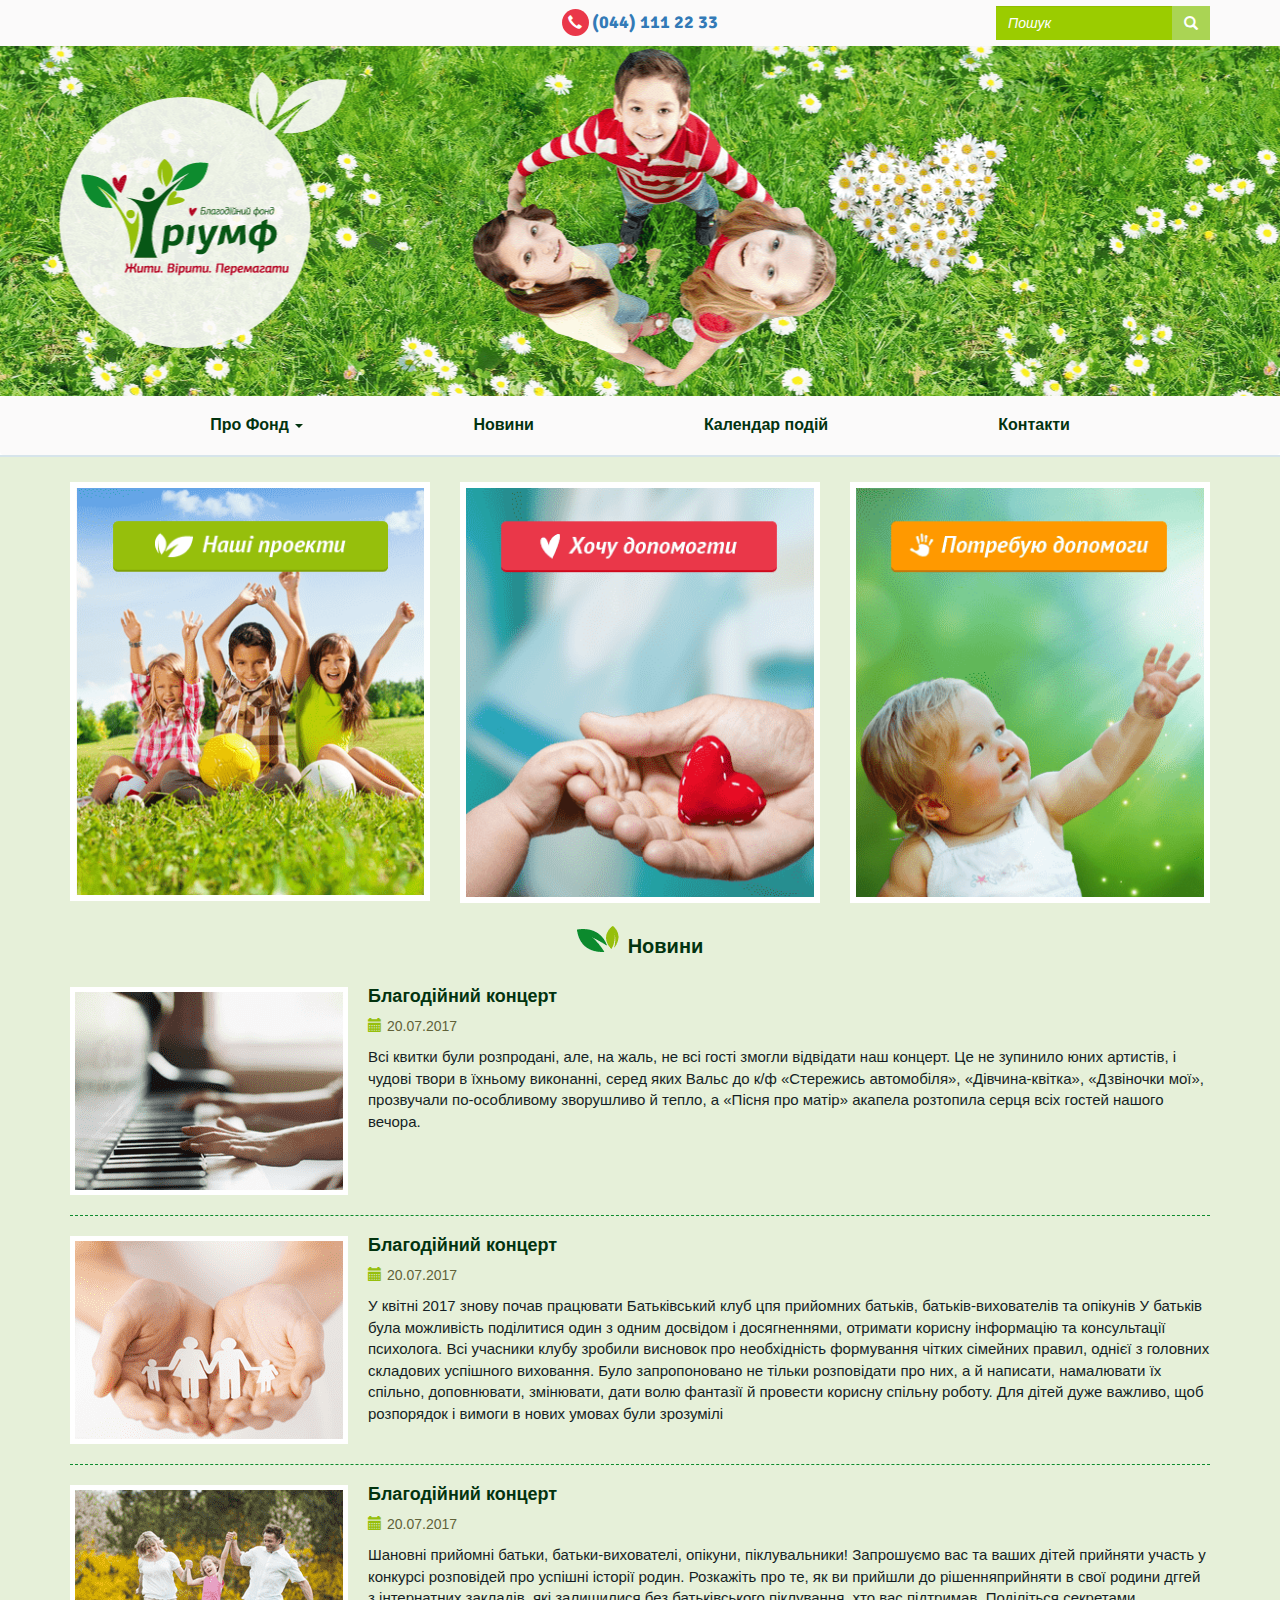
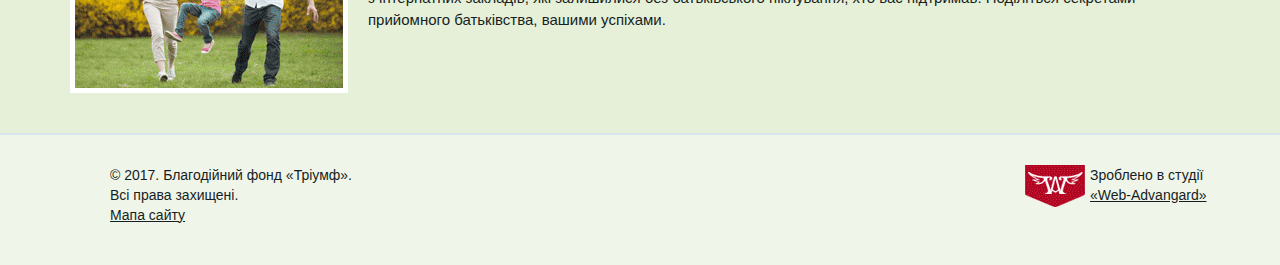
<file: index.html>
<!DOCTYPE html>
<html lang="uk">
<head>
  <meta charset="utf-8">
  <meta http-equiv="X-UA-Compatible" content="IE=edge">
  <meta name="viewport" content="width=device-width, initial-scale=1">
<!--   <meta name="viewport" content="width=1000, initial-scale=1"> -->
  <!-- The above 3 meta tags *must* come first in the head; any other head content must come *after* these tags -->
  <meta name="description" content="">
  <meta name="author" content="">
  <!-- <link rel="icon" href="../../favicon.ico"> -->

  <title>Тріумф</title>
  <!-- fonts -->
  <link href="https://fonts.googleapis.com/css?family=Signika:400,700" rel="stylesheet">



  <!-- Bootstrap core CSS -->
  <link href="css/bootstrap.min.css" rel="stylesheet">
  <link href="css/screen.css" rel="stylesheet">
  <script src="js/ie-emulation-modes-warning.js"></script>

  <!-- HTML5 shim and Respond.js for IE8 support of HTML5 elements and media queries -->
    <!--[if lt IE 9]>
      <script src="https://oss.maxcdn.com/html5shiv/3.7.3/html5shiv.min.js"></script>
      <script src="https://oss.maxcdn.com/respond/1.4.2/respond.min.js"></script>
      <![endif]-->
    </head>
    <body>
      <div class="container-fluid custom-bg">
        <div class="container page-top-header">      
          <div class="row">
            <div class="col-md-4 col-lg-4"></div>
            <div class="col-md-4 col-lg-4">
              <div class="phone_wrapper">
                <div class="phone">
                  <div class="phone__icon phone__icon--hovered">
                    <span class="glyphicon glyphicon-earphone" aria-hidden="true"></span>
                  </div>
                  <div class="phone__number phone__number--hovered">
                    <a href="tel:+0441112233">(044) 111 22 33</a>
                  </div>
                </div>
              </div>
            </div>
            <div class="col-md-4 col-lg-4">
              <form class="form-inline text-right" role="search">
                <div class="form-group">
                  <input type="text" class="form-control" placeholder="Пошук">
                  <button type="submit" class="btn btn-default"><span class="glyphicon glyphicon-search" aria-hidden="true"></span></button>
                </div>
              </form>
            </div>
          </div>
        </div>
      </div>
      <div class="jumbotron">
      </div>
      <nav class="navbar navbar-default text-center">
        <div class="container-fluid">
          <div class="navbar-header">
            <button type="button" class="navbar-toggle collapsed" data-toggle="collapse" data-target="#navbar" aria-expanded="false" aria-controls="navbar">
              <span class="sr-only">Toggle navigation</span>
              <span class="icon-bar"></span>
              <span class="icon-bar"></span>
              <span class="icon-bar"></span>
            </button>
          </div>          
          <div id="navbar" class="navbar-collapse collapse" aria-expanded="false" role="menu">
            <ul class="nav navbar-nav">
              <li class="dropdown">
                <a href="#" class="dropdown-toggle" data-toggle="dropdown" role="button" aria-haspopup="true" aria-expanded="false">Про Фонд <span class="caret"></span></a>
                <ul class="dropdown-menu custom">
                  <li><a href="#">Наша команда</a></li>
                  <li><a href="#">Програми фонду</a></li>
                  <li><a href="#">Установчі документи</a></li>
                  <li><a href="#">Реалізовані проекти</a></li>
                  <li><a href="#">Контакти</a></li>
                </ul>
              </li>
              <li><a href="#">Новини</a></li>
              <li><a href="#">Календар подій</a></li>
              <li><a href="#">Контакти</a></li>
            </ul>
          </div><!-- /.navbar-collapse -->
        </div> <!-- /. container-fluid-->
      </nav>
      <section>
        <div class="container-fluid main-section">
          <div class="container">
            <div class="row">
              <div class="col-md-4 col-lg-4">
                <div class="info">
                  <a href="/" class="info__item">
                    <img src="img/kids.png" alt="photo" class="img-responsive">
                  </a>
                </div>
              </div>
              <div class="col-md-4 col-lg-4">
                <div class="info">
                  <a href="/" class="info__item">
                    <img src="img/wanthelp.png" alt="photo" class="img-responsive">
                  </a>
                </div>
              </div>
              <div class="col-md-4 col-lg-4">
                <div class="info">
                  <a href="/" class="info__item">
                    <img src="img/help.png" alt="photo" class="img-responsive">
                  </a>
                </div>
              </div>
            </div>
          </div>
          <div class="container news-section">
            <div class="headertwo">
              <img src="img/news.logo.png" alt="news-logo" class="headertwo__image">
              <h2 class="headertwo__item">Новини</h2>
            </div>
            <div class="newsstories clearfix">
             <img src="img/pianino.png" alt="newspicture" class="newsstories__image">
             <h3 class="newsstories__header">Благодійний концерт</h3>
             <div class="newsstories__date"><span class="glyphicon glyphicon-calendar" aria-hidden="true"></span>20.07.2017</div>
             <p class="newsstories__text">Всі квитки були розпродані, але, на жаль, не всі гості змогли відвідати наш
              концерт. Це не зупинило юних артистів, і чудові твори в їхньому виконанні, серед
              яких Вальс до к/ф «Стережись автомобіля», «Дівчина-квітка», «Дзвіночки мої»,
              прозвучали по-особливому зворушливо й тепло, а «Пісня про матір» акапела
              розтопила серця всіх гостей нашого вечора.</p>
            </div>
            <div class="newsstories clearfix">
             <img src="img/family.png" alt="newspicture" class="newsstories__image">
             <h3 class="newsstories__header">Благодійний концерт</h3>
             <div class="newsstories__date"><span class="glyphicon glyphicon-calendar" aria-hidden="true"></span>20.07.2017</div>
             <p class="newsstories__text">У квітні 2017 знову почав працювати Батьківський клуб цпя прийомних батьків,
              батьків-вихователів та опікунів У батьків була можливість поділитися один з
              одним досвідом і досягненнями, отримати корисну інформацію та консультації
              психолога. Всі учасники клубу зробили висновок про необхідність формування
              чітких сімейних правил, однієї з головних складових успішного виховання. Було
              запропоновано не тільки розповідати про них, а й написати, намалювати їх
              спільно, доповнювати, змінювати, дати волю фантазії й провести корисну
              спільну роботу. Для дітей дуже важливо, щоб розпорядок і вимоги в нових
              умовах були зрозумілі</p>
            </div>
            <div class="newsstories clearfix">
             <img src="img/happiness.png" alt="newspicture" class="newsstories__image">
             <h3 class="newsstories__header">Благодійний концерт</h3>
             <div class="newsstories__date"><span class="glyphicon glyphicon-calendar" aria-hidden="true"></span>20.07.2017</div>
             <p class="newsstories__text">Шановні прийомні батьки, батьки-вихователі, опікуни, піклувальники!
              Запрошуємо вас та ваших дітей прийняти участь у конкурсі розповідей про
              успішні історії родин. Розкажіть про те, як ви прийшли до рішенняприйняти в
              свої родини дггей з інтернатних закладів, які залишилися без батьківського
              піклування, хто вас підтримав. Поділіться секретами прийомного батьківства,
              вашими успіхами.</p>
            </div> 
          </div>
        </div>    
      </section>
      <footer>
        <div class="container-fluid">
          <div class="container">
            <div class="row">
              <div class="col-md-6 col-lg-6">
                <div class="copyrights pull-left">
                  <ul>
                    <li>© 2017. Благодійний фонд «Тріумф».</li>
                    <li>Всі права захищені.</li>
                    <li>
                      <a href="/">Мапа сайту</a>
                    </li>
                  </ul>
                </div>
              </div>
              <div class="col-md-6 col-lg-6">
                <div class="createdby pull-right clearfix">
                  <img src="img/webstudio.png" alt="weblogo" class="createdby__image">
                  <div class="createdby__studioname">
                    <ul>
                      <li>Зроблено в студії</li>
                      <li><a href="/">«Web-Advangard»</a></li>
                    </ul>
                  </div>
                </div>
              </div>
            </div>
          </div>
        </div>
      </footer>
    <!-- Bootstrap core JavaScript
    ================================================== -->
    <!-- Placed at the end of the document so the pages load faster -->
    <script src="js/jquery-1.12.4.min.js"></script>
    <script src="js/bootstrap.min.js"></script>
    <!-- IE10 viewport hack for Surface/desktop Windows 8 bug -->
    <script src="js/ie10-viewport-bug-workaround.js"></script>
  </body>
  </html>
</file>
<file: css/screen.css>
/*!
 * IE10 viewport hack for Surface/desktop Windows 8 bug
 * Copyright 2014-2015 Twitter, Inc.
 * Licensed under MIT (https://github.com/twbs/bootstrap/blob/master/LICENSE)
 */@-ms-viewport{width:device-width}@-o-viewport{width:device-width}@viewport{width:device-width}*{-webkit-box-sizing:border-box;box-sizing:border-box}h2,h3{color:#02330f;font-weight:600}h2{font-size:20px}h3{font-size:18px}p{color:#151f24;font-size:15px}a:hover{text-decoration:none}body{min-width:320px}.custom-bg{background-color:#fbfafa}.page-top-header{padding-top:6px;padding-bottom:6px}.phone{padding-top:3px;text-align:center;vertical-align:middle}.phone__icon{display:inline-block;width:27px;height:27px;border-radius:50px;background-color:#ea3749;text-align:center;vertical-align:inherit}.phone__icon span{margin-top:1px;vertical-align:middle;color:#ffffff}.phone__number{display:inline-block;font-family:'Signika', sans-serif;font-size:18px;font-weight:700;color:#04330d;vertical-align:inherit}.form-group{position:relative;margin-bottom:0;font-family:'Signika', sans-serif}.form-group input,.form-group .btn{color:#ffffff;border:none;border-radius:0}.form-group input{width:191px;font-style:italic;font-weight:400;background-color:#9bcc00}.form-group input::-webkit-input-placeholder{color:#ffffff}.form-group input:-ms-input-placeholder{color:#ffffff}.form-group input::placeholder{color:#ffffff}.form-group .btn{height:34px;position:absolute;top:0;right:0;border:none;background-color:#aad454}.form-group .btn span{margin-top:3px}.jumbotron{background:#fff url(../img/jumbotron_bg.png) center center no-repeat;height:350px;margin-bottom:0}.navbar{padding-top:4px;background-color:#fbfafa;border:none;margin-bottom:0}.navbar .container-fluid{display:inline-block}.navbar .navbar-nav>li>a{margin-left:70px;margin-right:70px;color:#02330f;font-size:16px;font-weight:600}.navbar .navbar-nav>li>a:hover{background-color:#0c8a2d;color:#ffffff;border-radius:10px}.navbar .dropdown-menu.custom{left:26%;margin-top:6px;background-color:#0c8a2d;border-radius:10px;padding:5px}.navbar .dropdown-menu.custom a{padding:5px 30px;color:#ffffff}.navbar .dropdown-menu.custom a:hover{background-color:#96bf0c;border-radius:10px}.navbar-default .navbar-nav>.open>a,.navbar-default .navbar-nav>.open>a:focus,.navbar-default .navbar-nav>.open>a:hover{background-color:#0c8a2d;color:#ffffff;border-radius:10px}.main-section{padding-top:25px;border-top:2px solid #d6e4eb;background-color:#e6f0d9}.info__item img{border:6px solid #ffffff}.news-section{margin-top:12px}.headertwo{text-align:center}.headertwo__image,.headertwo__item{display:inline-block}.headertwo__image{vertical-align:inherit}.headertwo__item{text-align:center}.newsstories{margin-top:20px;margin-bottom:20px;padding-bottom:20px;border-bottom:1px dashed #0d8b2e}.newsstories:last-child{border:none}.newsstories__image{margin-right:20px;float:left;border:5px solid #ffffff}.newsstories__header{margin-top:0}.newsstories__date{margin-bottom:10px;color:#616239}.newsstories__date span{margin-right:5px;color:#96bf0c}footer{padding-top:30px;padding-bottom:30px;color:#151f24;border-top:2px solid #d6e4eb;background-color:#f0f5e9}footer a{text-decoration:underline;color:#151f24}footer li{list-style-type:none}.createdby{width:185px}.createdby__image{margin-right:5px;float:left}@media (max-width: 1170px){.jumbotron{background:#fff url(../img/jumbotron_bg.png) 40% center no-repeat}}@media (max-width: 1100px){.navbar .navbar-nav>li{float:none;display:inline-block}.navbar .navbar-nav>li>a{margin-left:0px;margin-right:152px}.navbar .navbar-nav>li:last-child a{margin-right:0}.navbar .dropdown-menu.custom{left:0%}}@media (max-width: 1000px){.form-inline.text-right{margin-top:10px;text-align:center}.form-inline.text-right .form-group input{width:100%}.jumbotron{background:#fff url(../img/jumbotron_bg_small.png) center center no-repeat}.navbar .navbar-nav>li>a{margin-left:30px;margin-right:30px}.navbar .navbar-nav>li:last-child a{margin-right:0}.navbar .dropdown-menu.custom{left:0%}.info{text-align:center;margin-bottom:10px}.info__item img{display:inline-block}}@media (max-width: 768px){.navbar .container-fluid{display:block}.navbar .navbar-nav{padding-left:10px;padding-right:10px}.navbar .navbar-nav>li{display:block}.navbar .navbar-nav>li a{margin-left:0;margin-right:0}.navbar .navbar-nav .open{padding-left:5px;padding-right:5px}.navbar .navbar-nav .open .dropdown-menu>li>a{color:#ffffff}}@media (max-width: 600px){footer .col-md-6.col-lg-6{text-align:center}footer .pull-left,footer .pull-right{float:none !important;display:inline-block}}
</file>
